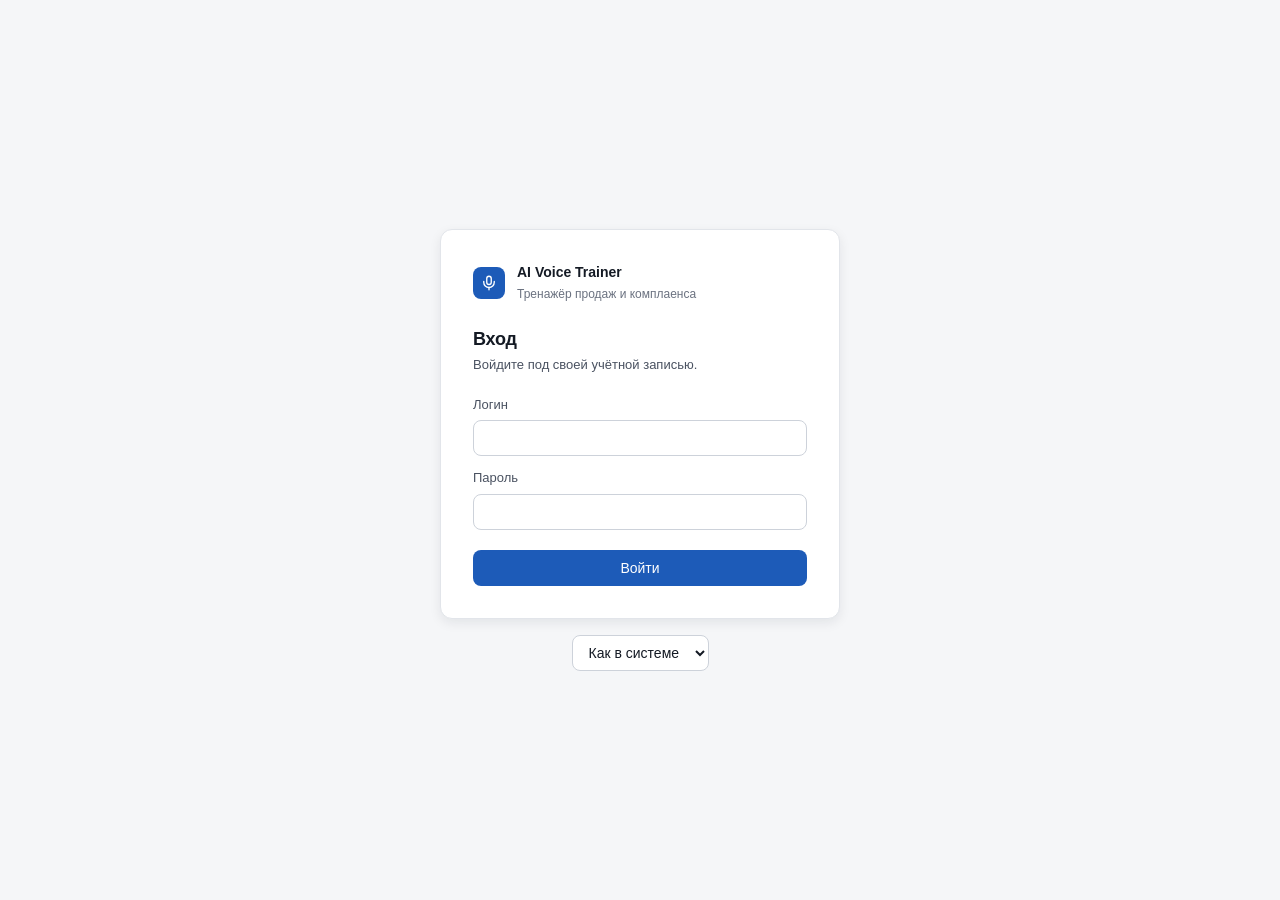
<file: static/login.html>
<!doctype html>
<html lang="ru">
<head>
<meta charset="utf-8" />
<meta name="viewport" content="width=device-width, initial-scale=1" />
<title>Вход — AI Voice Trainer</title>
<link rel="icon" href="/static/favicon.svg" type="image/svg+xml" />
<link rel="stylesheet" href="/static/css/app.css" />
<script src="/static/theme.js"></script>
</head>
<body>
<main class="auth-page">
  <div class="auth-card">
    <div class="auth-brand">
      <span class="brand-mark">
        <svg viewBox="0 0 24 24" fill="none" stroke="currentColor" stroke-width="1.8" stroke-linecap="round" stroke-linejoin="round" aria-hidden="true"><path d="M12 3a3 3 0 0 0-3 3v5a3 3 0 0 0 6 0V6a3 3 0 0 0-3-3Z"/><path d="M19 10v1a7 7 0 0 1-14 0v-1"/><path d="M12 18v3"/></svg>
      </span>
      <span><span class="brand-name">AI Voice Trainer</span><br/><span class="brand-sub">Тренажёр продаж и комплаенса</span></span>
    </div>
    <form id="login-form">
      <h1>Вход</h1>
      <p class="lead small">Войдите под своей учётной записью.</p>
      <label class="field">Логин<input type="text" id="username" autocomplete="username" required /></label>
      <label class="field">Пароль<input type="password" id="password" autocomplete="current-password" required /></label>
      <p id="error" class="error-box hidden" role="alert" aria-live="assertive"></p>
      <button type="submit" class="w-full mt-2" id="login-btn">Войти</button>
    </form>
  </div>
  <div class="auth-footer" id="theme-row"></div>
</main>
<script src="/static/app.js"></script>
<script src="/static/js/ui.js"></script>
<script src="/static/js/pages/login.js"></script>
</body>
</html>
</file>
<file: static/css/app.css>
/* AI Voice Trainer — design system and application shell.
   One stylesheet, no build step. Tokens first, then base, shell, components,
   and the page-level pieces existing screens use. No inline styles anywhere
   (the CSP has no 'unsafe-inline'): use the utility classes at the end. */

/* ------------------------------------------------------------------ tokens */

:root {
  color-scheme: light;

  /* surfaces */
  --color-bg: #f5f6f8;
  --color-surface: #ffffff;
  --color-surface-muted: #f0f2f5;
  --color-sidebar: #fbfbfc;
  --color-hover: rgba(17, 24, 39, 0.045);
  --color-selected: #e8effa;

  /* text */
  --color-text: #141a24;
  --color-text-secondary: #4a5261;
  --color-text-tertiary: #6b7280;
  --color-text-inverse: #ffffff;

  /* lines */
  --color-border: #e2e5ea;
  --color-border-strong: #cdd2da;

  /* brand / interactive */
  --color-accent: #1d5bb8;
  --color-accent-hover: #174b99;
  --color-accent-soft: #e8effa;
  --color-focus: #2f6fd6;

  /* semantic */
  --color-success: #157a3c;
  --color-success-bg: #e7f4ec;
  --color-warning: #9a5b00;
  --color-warning-bg: #fdf3e1;
  --color-danger: #b4232a;
  --color-danger-bg: #fcebec;
  --color-info: #1d5bb8;
  --color-info-bg: #e8effa;
  --color-neutral-bg: #eef0f3;

  /* data viz */
  --color-series-1: #2f6fd6;
  --color-track: #e9ecf0;
  --color-client: #157a3c;

  /* typography */
  --font-sans: -apple-system, BlinkMacSystemFont, "Segoe UI", Roboto, "Helvetica Neue", Arial, "Noto Sans", sans-serif;
  --font-mono: ui-monospace, SFMono-Regular, Menlo, Consolas, "Liberation Mono", monospace;
  --text-xs: 0.75rem;    /* 12 */
  --text-sm: 0.8125rem;  /* 13 */
  --text-base: 0.875rem; /* 14 */
  --text-md: 1rem;       /* 16 */
  --text-lg: 1.125rem;   /* 18 */
  --text-xl: 1.375rem;   /* 22 */
  --text-kpi: 1.625rem;  /* 26 */
  --leading: 1.5;
  --weight-medium: 500;
  --weight-semibold: 600;

  /* spacing (4px scale) */
  --space-1: 4px;
  --space-2: 8px;
  --space-3: 12px;
  --space-4: 16px;
  --space-5: 20px;
  --space-6: 24px;
  --space-8: 32px;

  /* shape */
  --radius-sm: 6px;
  --radius-md: 8px;
  --radius-lg: 12px;
  --radius-full: 999px;
  --shadow-sm: 0 1px 2px rgba(17, 24, 39, 0.05);
  --shadow-md: 0 4px 12px rgba(17, 24, 39, 0.08);
  --shadow-lg: 0 12px 32px rgba(17, 24, 39, 0.16);
  --focus-ring: 0 0 0 3px rgba(47, 111, 214, 0.35);

  /* layout */
  --sidebar-width: 248px;
  --header-height: 64px;
  --content-max: 1200px;
  --content-narrow: 860px;
}

@media (prefers-color-scheme: dark) {
  :root:not([data-theme="light"]) {
    color-scheme: dark;
    --color-bg: #0f1115;
    --color-surface: #171a20;
    --color-surface-muted: #1d2128;
    --color-sidebar: #13161b;
    --color-hover: rgba(255, 255, 255, 0.05);
    --color-selected: #1d2a3d;
    --color-text: #e7e9ec;
    --color-text-secondary: #aab1bc;
    --color-text-tertiary: #8b929d;
    --color-border: #2a2f37;
    --color-border-strong: #3a404a;
    --color-accent: #5b9cf2;
    --color-accent-hover: #7aaff5;
    --color-accent-soft: #1d2a3d;
    --color-text-inverse: #0b1324; /* dark text on the light-blue accent: 6.6:1 */
    --color-focus: #7aaff5;
    --color-success: #52c483;
    --color-success-bg: rgba(82, 196, 131, 0.12);
    --color-warning: #e3a648;
    --color-warning-bg: rgba(227, 166, 72, 0.12);
    --color-danger: #f0767c;
    --color-danger-bg: rgba(240, 118, 124, 0.12);
    --color-info: #5b9cf2;
    --color-info-bg: rgba(91, 156, 242, 0.12);
    --color-neutral-bg: #232830;
    --color-series-1: #5b9cf2;
    --color-track: #2a2f37;
    --color-client: #52c483;
    --shadow-md: 0 4px 12px rgba(0, 0, 0, 0.4);
    --shadow-lg: 0 12px 32px rgba(0, 0, 0, 0.55);
  }
}
:root[data-theme="dark"] {
  color-scheme: dark;
  --color-bg: #0f1115;
  --color-surface: #171a20;
  --color-surface-muted: #1d2128;
  --color-sidebar: #13161b;
  --color-hover: rgba(255, 255, 255, 0.05);
  --color-selected: #1d2a3d;
  --color-text: #e7e9ec;
  --color-text-secondary: #aab1bc;
  --color-text-tertiary: #8b929d;
  --color-border: #2a2f37;
  --color-border-strong: #3a404a;
  --color-accent: #5b9cf2;
  --color-accent-hover: #7aaff5;
  --color-accent-soft: #1d2a3d;
  --color-text-inverse: #0b1324; /* dark text on the light-blue accent: 6.6:1 */
  --color-focus: #7aaff5;
  --color-success: #52c483;
  --color-success-bg: rgba(82, 196, 131, 0.12);
  --color-warning: #e3a648;
  --color-warning-bg: rgba(227, 166, 72, 0.12);
  --color-danger: #f0767c;
  --color-danger-bg: rgba(240, 118, 124, 0.12);
  --color-info: #5b9cf2;
  --color-info-bg: rgba(91, 156, 242, 0.12);
  --color-neutral-bg: #232830;
  --color-series-1: #5b9cf2;
  --color-track: #2a2f37;
  --color-client: #52c483;
  --shadow-md: 0 4px 12px rgba(0, 0, 0, 0.4);
  --shadow-lg: 0 12px 32px rgba(0, 0, 0, 0.55);
}

/* -------------------------------------------------------------------- base */

*, *::before, *::after { box-sizing: border-box; }
html { -webkit-text-size-adjust: 100%; }
body {
  margin: 0;
  font-family: var(--font-sans);
  font-size: var(--text-base);
  line-height: var(--leading);
  color: var(--color-text);
  background: var(--color-bg);
  -webkit-font-smoothing: antialiased;
}
a { color: var(--color-accent); text-decoration: none; }
a:hover { text-decoration: underline; }
h1, h2, h3 { color: var(--color-text); line-height: 1.3; }
h1 { font-size: var(--text-xl); font-weight: var(--weight-semibold); margin: 0; letter-spacing: -0.01em; }
h2 { font-size: var(--text-md); font-weight: var(--weight-semibold); margin: 0 0 var(--space-3); }
h3 { font-size: var(--text-base); font-weight: var(--weight-semibold); margin: var(--space-5) 0 var(--space-2); }
p { margin: 0 0 var(--space-3); }
code { font-family: var(--font-mono); font-size: 0.92em; }
hr { border: 0; border-top: 1px solid var(--color-border); margin: var(--space-4) 0; }
:focus-visible { outline: 2px solid var(--color-focus); outline-offset: 2px; }
::selection { background: var(--color-accent-soft); }

.skip-link {
  position: absolute; left: var(--space-3); top: -48px; z-index: 100;
  background: var(--color-surface); color: var(--color-text); padding: var(--space-2) var(--space-3);
  border: 1px solid var(--color-border-strong); border-radius: var(--radius-md);
}
.skip-link:focus { top: var(--space-3); }
.sr-only { position: absolute; width: 1px; height: 1px; overflow: hidden; clip: rect(0 0 0 0); white-space: nowrap; }

/* ------------------------------------------------------------------- shell */

.app-shell { display: flex; min-height: 100vh; }

.sidebar {
  position: sticky; top: 0; height: 100vh; flex: 0 0 var(--sidebar-width); width: var(--sidebar-width);
  display: flex; flex-direction: column; gap: var(--space-2);
  background: var(--color-sidebar); border-right: 1px solid var(--color-border);
  padding: var(--space-4) var(--space-3); overflow-y: auto; z-index: 40;
}
.brand { display: flex; align-items: center; gap: var(--space-3); padding: var(--space-1) var(--space-2) var(--space-4); color: var(--color-text); }
.brand:hover { text-decoration: none; }
.brand-mark {
  width: 32px; height: 32px; flex: 0 0 32px; border-radius: var(--radius-md);
  background: var(--color-accent); color: var(--color-text-inverse);
  display: grid; place-items: center;
}
.brand-mark svg { width: 18px; height: 18px; }
.brand-name { font-weight: var(--weight-semibold); font-size: var(--text-base); line-height: 1.2; }
.brand-sub { color: var(--color-text-tertiary); font-size: var(--text-xs); }

.nav-group { display: flex; flex-direction: column; gap: 2px; margin-bottom: var(--space-3); }
.nav-group-label {
  color: var(--color-text-tertiary); font-size: var(--text-xs); font-weight: var(--weight-medium);
  text-transform: uppercase; letter-spacing: 0.06em; padding: var(--space-2) var(--space-3) var(--space-1);
}
.nav-link {
  display: flex; align-items: center; gap: var(--space-3); padding: 7px var(--space-3); border-radius: var(--radius-md);
  color: var(--color-text-secondary); font-weight: var(--weight-medium);
}
.nav-link:hover { background: var(--color-hover); color: var(--color-text); text-decoration: none; }
.nav-link[aria-current="page"] { background: var(--color-selected); color: var(--color-accent); }
.nav-link svg { width: 18px; height: 18px; flex: 0 0 18px; }

.sidebar-footer { margin-top: auto; border-top: 1px solid var(--color-border); padding-top: var(--space-3); display: flex; flex-direction: column; gap: var(--space-3); }
.user-card { display: flex; align-items: center; gap: var(--space-3); padding: 0 var(--space-2); min-width: 0; }
.avatar {
  width: 32px; height: 32px; flex: 0 0 32px; border-radius: var(--radius-full);
  background: var(--color-accent-soft); color: var(--color-accent);
  display: grid; place-items: center; font-size: var(--text-xs); font-weight: var(--weight-semibold);
}
.user-text { flex: 1; min-width: 0; }
.user-name { font-weight: var(--weight-medium); white-space: nowrap; overflow: hidden; text-overflow: ellipsis; }
.user-meta { color: var(--color-text-tertiary); font-size: var(--text-xs); white-space: nowrap; overflow: hidden; text-overflow: ellipsis; }
.sidebar-actions { display: flex; flex-direction: column; gap: var(--space-2); padding: 0 var(--space-2); }
.sidebar-actions select, .sidebar-actions button { width: 100%; }

.app-main { flex: 1; min-width: 0; display: flex; flex-direction: column; }
.app-header {
  display: flex; align-items: center; gap: var(--space-4); min-height: var(--header-height);
  padding: var(--space-3) var(--space-8); background: var(--color-surface); border-bottom: 1px solid var(--color-border);
  position: sticky; top: 0; z-index: 30;
}
.app-header-titles { min-width: 0; flex: 1; }
.page-subtitle { margin: 2px 0 0; color: var(--color-text-tertiary); font-size: var(--text-sm); }
.app-header-actions { display: flex; align-items: center; gap: var(--space-2); flex-wrap: wrap; }
.menu-toggle { display: none; }

.app-content { flex: 1; padding: var(--space-6) var(--space-8) var(--space-8); }

.page { max-width: var(--content-max); margin: 0 auto; display: flex; flex-direction: column; gap: var(--space-4); }
.page.narrow { max-width: var(--content-narrow); }

.sidebar-backdrop { display: none; }

@media (max-width: 1024px) {
  .sidebar {
    position: fixed; left: 0; top: 0; bottom: 0; transform: translateX(-100%);
    transition: transform 0.18s ease; box-shadow: var(--shadow-lg);
  }
  .app-shell.nav-open .sidebar { transform: none; }
  .app-shell.nav-open .sidebar-backdrop {
    display: block; position: fixed; inset: 0; background: rgba(15, 17, 21, 0.35); z-index: 35;
  }
  .menu-toggle { display: inline-flex; }
  .app-header { padding: var(--space-3) var(--space-4); }
  .app-content { padding: var(--space-4); }
}
@media (prefers-reduced-motion: reduce) {
  .sidebar { transition: none; }
}

/* ----------------------------------------------------------------- buttons */

button, .btn {
  display: inline-flex; align-items: center; justify-content: center; gap: var(--space-2);
  min-height: 36px; padding: 0 var(--space-4); border-radius: var(--radius-md);
  border: 1px solid transparent; background: var(--color-accent); color: var(--color-text-inverse);
  font: inherit; font-weight: var(--weight-medium); line-height: 1; cursor: pointer; white-space: nowrap;
  text-decoration: none; transition: background 0.12s ease, border-color 0.12s ease;
}
button:hover, .btn:hover { background: var(--color-accent-hover); text-decoration: none; }
button:focus-visible, .btn:focus-visible { outline: none; box-shadow: var(--focus-ring); }
button:disabled, .btn[aria-disabled="true"] { opacity: 0.5; cursor: not-allowed; }
button.secondary, .btn.secondary { background: var(--color-surface); border-color: var(--color-border-strong); color: var(--color-text); }
button.secondary:hover, .btn.secondary:hover { background: var(--color-surface-muted); }
button.danger, .btn.danger { background: var(--color-danger); color: var(--color-text-inverse); }
button.danger:hover { filter: brightness(0.94); }
button.ghost, .btn.ghost { background: transparent; color: var(--color-text-secondary); }
button.ghost:hover, .btn.ghost:hover { background: var(--color-hover); color: var(--color-text); }
button svg, .btn svg { width: 16px; height: 16px; flex: 0 0 16px; }
button.small, .btn.small { min-height: 30px; padding: 0 var(--space-3); font-size: var(--text-sm); }
button.icon-button { width: 36px; padding: 0; }
button.icon-button svg { width: 18px; height: 18px; }
/* Button that behaves like a link (in-page action, not navigation). */
button.link {
  min-height: 0; padding: 0; border: 0; background: none; color: var(--color-accent);
  font-weight: var(--weight-medium); text-align: left; white-space: normal; line-height: var(--leading);
}
button.link:hover { background: none; text-decoration: underline; }
.is-loading { position: relative; color: transparent !important; pointer-events: none; }
.is-loading::after {
  content: ""; position: absolute; width: 16px; height: 16px; border-radius: 50%;
  border: 2px solid var(--color-text-inverse); border-right-color: transparent; animation: spin 0.7s linear infinite;
}
.secondary.is-loading::after, .ghost.is-loading::after { border-color: var(--color-text-secondary); border-right-color: transparent; }

/* ------------------------------------------------------------------- forms */

input[type=text], input[type=password], input[type=number], input[type=search], select, textarea {
  min-height: 36px; padding: 7px var(--space-3); border-radius: var(--radius-md);
  border: 1px solid var(--color-border-strong); background: var(--color-surface); color: var(--color-text);
  font: inherit; max-width: 100%;
}
input:focus, select:focus, textarea:focus { outline: none; border-color: var(--color-focus); box-shadow: var(--focus-ring); }
input:disabled, select:disabled, textarea:disabled { background: var(--color-surface-muted); color: var(--color-text-tertiary); cursor: not-allowed; }
input[readonly], textarea[readonly] { background: var(--color-surface-muted); }
input[type=checkbox] { width: 16px; height: 16px; accent-color: var(--color-accent); }
textarea { width: 100%; min-height: 88px; line-height: var(--leading); resize: vertical; }
textarea.code { font-family: var(--font-mono); font-size: var(--text-sm); min-height: 360px; }
textarea.code.compact { min-height: 220px; }
label.field {
  display: flex; flex-direction: column; gap: 6px; margin-bottom: var(--space-3);
  font-size: var(--text-sm); font-weight: var(--weight-medium); color: var(--color-text-secondary);
}
label.field > input, label.field > select, label.field > textarea { font-weight: 400; color: var(--color-text); }
.field-help { color: var(--color-text-tertiary); font-size: var(--text-xs); font-weight: 400; }
.field-error { color: var(--color-danger); font-size: var(--text-xs); }
.checkbox-row { display: inline-flex; align-items: center; gap: var(--space-2); font-size: var(--text-sm); }

/* ------------------------------------------------------------ cards, panels */

.panel, .card {
  background: var(--color-surface); border: 1px solid var(--color-border); border-radius: var(--radius-lg);
  padding: var(--space-5); min-width: 0; box-shadow: var(--shadow-sm);
}
.card { padding: var(--space-4); display: flex; flex-direction: column; gap: var(--space-2); }
.card .title { font-weight: var(--weight-semibold); }
.card-actionable:hover { border-color: var(--color-border-strong); }
.section-head { display: flex; align-items: center; gap: var(--space-3); flex-wrap: wrap; margin-bottom: var(--space-3); }
.section-head h2 { margin: 0; }
/* Toolbar selects size to their content but never to a long option's full width. */
.section-head select, .app-header-actions select { max-width: 240px; text-overflow: ellipsis; }
.cards { display: grid; gap: var(--space-3); grid-template-columns: repeat(auto-fill, minmax(260px, 1fr)); }
.grid { display: grid; gap: var(--space-4); grid-template-columns: repeat(auto-fit, minmax(340px, 1fr)); }
.grid > * { min-width: 0; }

.kpis { display: grid; gap: var(--space-3); grid-template-columns: repeat(auto-fit, minmax(170px, 1fr)); }
.kpi { background: var(--color-surface); border: 1px solid var(--color-border); border-radius: var(--radius-lg); padding: var(--space-4); box-shadow: var(--shadow-sm); }
.kpi .label { color: var(--color-text-secondary); font-size: var(--text-sm); }
.kpi .value { font-size: var(--text-kpi); font-weight: var(--weight-semibold); font-variant-numeric: tabular-nums; margin: var(--space-1) 0; }
.kpi .sub { color: var(--color-text-tertiary); font-size: var(--text-xs); }

/* ------------------------------------------------------------------ badges */

.chip, .badge {
  display: inline-flex; align-items: center; gap: 5px; padding: 2px var(--space-2); border-radius: var(--radius-full);
  font-size: var(--text-xs); font-weight: var(--weight-medium); line-height: 1.5; white-space: nowrap;
  background: var(--color-neutral-bg); color: var(--color-text-secondary); border: 1px solid transparent;
}
.chip::before, .badge::before { content: ""; width: 6px; height: 6px; border-radius: 50%; background: currentColor; opacity: 0.8; }
.chip.topic::before, .badge.plain::before { display: none; }
.chip.draft { background: var(--color-neutral-bg); color: var(--color-text-secondary); }
.chip.approved, .badge.warning { background: var(--color-warning-bg); color: var(--color-warning); }
.chip.published, .badge.success, .badge.active { background: var(--color-success-bg); color: var(--color-success); }
.chip.archived { background: transparent; border-color: var(--color-border); color: var(--color-text-tertiary); }
.chip.archived::before { background: transparent; border: 1px solid currentColor; }
.badge.error { background: var(--color-danger-bg); color: var(--color-danger); }
.badge.info, .chip.topic { background: var(--color-info-bg); color: var(--color-info); white-space: normal; }
.chip.easy { background: var(--color-success-bg); color: var(--color-success); }
.chip.medium { background: var(--color-warning-bg); color: var(--color-warning); }
.chip.hard { background: var(--color-danger-bg); color: var(--color-danger); }
.role-badge { background: var(--color-accent-soft); color: var(--color-accent); }
.role-badge::before { display: none; }

/* ------------------------------------------------------------------ tables */

.table-wrap { overflow-x: auto; border: 1px solid var(--color-border); border-radius: var(--radius-md); }
.panel .table-wrap { margin: 0 calc(-1 * var(--space-1)); border: 0; border-radius: 0; }
table { width: 100%; border-collapse: collapse; font-size: var(--text-base); }
th {
  text-align: left; color: var(--color-text-secondary); font-size: var(--text-xs); font-weight: var(--weight-semibold);
  text-transform: uppercase; letter-spacing: 0.04em; padding: var(--space-2) var(--space-3);
  border-bottom: 1px solid var(--color-border); background: var(--color-surface); white-space: nowrap;
}
td { padding: var(--space-3); border-bottom: 1px solid var(--color-border); vertical-align: top; }
tr:last-child td { border-bottom: 0; }
tbody tr:hover td, table tr:hover td { background: var(--color-hover); }
tr.muted td { color: var(--color-text-tertiary); }
td.num, th.num { text-align: right; font-variant-numeric: tabular-nums; }
td .muted { font-size: var(--text-sm); }

/* ---------------------------------------------------------------- feedback */

.alert, .error-box, .note-box, .critical-box {
  display: block; padding: var(--space-3) var(--space-4); border-radius: var(--radius-md);
  border: 1px solid transparent; border-left-width: 3px; font-size: var(--text-base);
}
.error-box, .alert.error, .critical-box { background: var(--color-danger-bg); border-color: var(--color-danger); color: var(--color-text); }
.note-box, .alert.warning { background: var(--color-warning-bg); border-color: var(--color-warning); color: var(--color-text); }
.alert.info { background: var(--color-info-bg); border-color: var(--color-info); }
.alert.success { background: var(--color-success-bg); border-color: var(--color-success); }
.critical-box { margin: var(--space-2) 0; }
.flag-text { color: var(--color-danger); font-weight: var(--weight-semibold); }

.state {
  display: flex; flex-direction: column; align-items: center; justify-content: center; gap: var(--space-2);
  padding: var(--space-8) var(--space-4); text-align: center; color: var(--color-text-secondary);
}
.state-title { color: var(--color-text); font-weight: var(--weight-semibold); }
.state.error .state-title { color: var(--color-danger); }
.spinner {
  width: 20px; height: 20px; border-radius: 50%;
  border: 2px solid var(--color-border-strong); border-right-color: var(--color-accent); animation: spin 0.7s linear infinite;
}
@keyframes spin { to { transform: rotate(360deg); } }
@media (prefers-reduced-motion: reduce) { .spinner, .is-loading::after { animation-duration: 2s; } }

.toast-region { position: fixed; right: var(--space-5); bottom: var(--space-5); z-index: 200; display: flex; flex-direction: column; gap: var(--space-2); max-width: min(420px, calc(100vw - 32px)); }
.toast {
  display: flex; align-items: flex-start; gap: var(--space-3); padding: var(--space-3) var(--space-4);
  background: var(--color-surface); color: var(--color-text); border: 1px solid var(--color-border);
  border-left: 3px solid var(--color-info); border-radius: var(--radius-md); box-shadow: var(--shadow-md);
}
.toast.success { border-left-color: var(--color-success); }
.toast.error { border-left-color: var(--color-danger); }
.toast-text { flex: 1; }
.toast button { min-height: 24px; }

/* ------------------------------------------------------------------ dialog */

dialog {
  width: min(880px, 94vw); max-height: 90vh; padding: var(--space-6);
  border: 1px solid var(--color-border); border-radius: var(--radius-lg);
  background: var(--color-surface); color: var(--color-text); box-shadow: var(--shadow-lg);
}
dialog::backdrop { background: rgba(15, 17, 21, 0.45); }
.dialog-head { display: flex; align-items: center; gap: var(--space-3); margin-bottom: var(--space-2); }
.dialog-head h2 { margin: 0; flex: 1; }
.dialog-actions { display: flex; gap: var(--space-2); flex-wrap: wrap; margin-top: var(--space-4); }

/* -------------------------------------------------------------------- tabs */

.tabs { display: flex; gap: var(--space-1); border-bottom: 1px solid var(--color-border); flex-wrap: wrap; }
.tabs button { background: transparent; color: var(--color-text-secondary); border: 0; border-bottom: 2px solid transparent; border-radius: 0; }
.tabs button.active { color: var(--color-text); border-bottom-color: var(--color-accent); }

/* -------------------------------------------------- training / conversation */

#chat { min-height: 280px; max-height: 55vh; overflow-y: auto; display: flex; flex-direction: column; gap: var(--space-3); }
#chat.chat-full { max-height: none; min-height: 0; }
.bubble { max-width: 78%; padding: 10px 14px; border-radius: 14px; line-height: 1.45; white-space: pre-wrap; }
.bubble.manager { align-self: flex-end; background: var(--color-accent); color: var(--color-text-inverse); border-bottom-right-radius: 4px; }
.bubble.ai_client { align-self: flex-start; background: var(--color-surface-muted); border: 1px solid var(--color-border); border-bottom-left-radius: 4px; }
.bubble.system { align-self: center; color: var(--color-text-tertiary); font-size: var(--text-sm); max-width: 92%; text-align: center; }
.bubble .meta { display: block; font-size: var(--text-xs); opacity: 0.75; margin-top: 4px; }
.bubble .retry { margin-left: var(--space-2); }
#processing { font-size: var(--text-sm); color: var(--color-text-secondary); }
.composer { display: flex; gap: var(--space-2); align-items: center; flex-wrap: wrap; }
.composer input[type=text] { flex: 1; min-width: 200px; }
.context-meta { display: grid; gap: var(--space-1) var(--space-4); grid-template-columns: repeat(auto-fill, minmax(220px, 1fr)); margin-top: var(--space-3); font-size: var(--text-sm); }

/* ------------------------------------------------------------------ result */

.score-total { font-size: 2.25rem; font-weight: var(--weight-semibold); font-variant-numeric: tabular-nums; margin: var(--space-2) 0; }
.score-total.low { color: var(--color-danger); }
.score-total.high { color: var(--color-success); }
.criterion { border-bottom: 1px solid var(--color-border); padding: var(--space-3) 0; }
.criterion:last-child { border-bottom: none; }
.criterion-head { display: flex; justify-content: space-between; gap: var(--space-3); font-weight: var(--weight-semibold); }
.criterion-reason { color: var(--color-text-secondary); font-size: var(--text-sm); margin-top: var(--space-1); }
.criterion-quote { font-style: italic; font-size: var(--text-sm); margin-top: var(--space-1); border-left: 3px solid var(--color-accent); padding-left: var(--space-2); }
.better-example { font-size: var(--text-sm); margin: var(--space-2) 0; }
.better-example .was::before { content: "Было: "; font-weight: var(--weight-semibold); color: var(--color-danger); }
.better-example .better::before { content: "Лучше: "; font-weight: var(--weight-semibold); color: var(--color-success); }
.claim-row { font-size: var(--text-sm); padding: 6px 0; border-bottom: 1px dotted var(--color-border); }
.verdict-approved { color: var(--color-success); font-weight: var(--weight-semibold); }
.verdict-unapproved { color: var(--color-warning); font-weight: var(--weight-semibold); }
.verdict-forbidden { color: var(--color-danger); font-weight: var(--weight-semibold); }
ul.plain { margin: 0; padding-left: 18px; }
ul.plain li { margin: 2px 0; }

/* --------------------------------------------------------------- dashboard */

.chart-wrap { position: relative; }
.chart-wrap svg { display: block; width: 100%; height: auto; overflow: visible; }
.chart-wrap .grid-line { stroke: var(--color-border); stroke-width: 1; }
.chart-wrap .axis-text { fill: var(--color-text-tertiary); font-size: 11px; }
.chart-wrap .line { fill: none; stroke: var(--color-series-1); stroke-width: 2; }
.chart-wrap .dot { fill: var(--color-series-1); stroke: var(--color-surface); stroke-width: 2; }
.chart-wrap .ref-line { stroke: var(--color-danger); stroke-width: 1; stroke-dasharray: 4 4; }
.chart-wrap .hit { fill: transparent; }
.hbar { display: grid; grid-template-columns: minmax(120px, 38%) 1fr 52px; gap: var(--space-2); align-items: center; padding: 5px 0; font-size: var(--text-sm); }
.hbar .track { height: 8px; background: var(--color-track); border-radius: var(--radius-full); position: relative; overflow: hidden; }
.hbar .fill { display: block; height: 100%; width: 0; background: var(--color-series-1); border-radius: var(--radius-full); }
.hbar .fill.flag { background: var(--color-danger); }
.hbar .val { text-align: right; font-variant-numeric: tabular-nums; }
.tooltip {
  position: fixed; pointer-events: none; z-index: 150; display: none; max-width: 260px;
  background: var(--color-surface); color: var(--color-text); border: 1px solid var(--color-border);
  border-radius: var(--radius-md); padding: 6px 10px; font-size: var(--text-xs); box-shadow: var(--shadow-md);
}
.tooltip.visible { display: block; }

/* ------------------------------------------------------------------- admin */

.weights { display: grid; grid-template-columns: repeat(auto-fill, minmax(230px, 1fr)); gap: 6px var(--space-4); }
.weights label { display: flex; justify-content: space-between; align-items: center; gap: var(--space-2); font-size: var(--text-sm); font-weight: 400; color: var(--color-text); }
.weights label.justify-start { justify-content: flex-start; }
.weights input[type=number] { width: 76px; }
.versions { display: flex; gap: 6px; flex-wrap: wrap; }
.versions button.link { display: inline-flex; }

/* ------------------------------------------------------------------- login */

.auth-page { min-height: 100vh; display: flex; flex-direction: column; align-items: center; justify-content: center; padding: var(--space-6) var(--space-4); }
.auth-card {
  width: 100%; max-width: 400px; background: var(--color-surface); border: 1px solid var(--color-border);
  border-radius: var(--radius-lg); padding: var(--space-8); box-shadow: var(--shadow-md);
}
.auth-brand { display: flex; align-items: center; gap: var(--space-3); margin-bottom: var(--space-6); }
.auth-card h1 { font-size: var(--text-lg); margin-bottom: var(--space-1); }
.auth-card .lead { color: var(--color-text-secondary); margin-bottom: var(--space-5); }
.auth-footer { display: flex; justify-content: center; margin-top: var(--space-4); }

/* --------------------------------------------------------------- utilities */

.hidden { display: none !important; }
.muted { color: var(--color-text-tertiary); }
.small { font-size: var(--text-sm); }
.row { display: flex; gap: var(--space-2); align-items: center; flex-wrap: wrap; }
.spacer { flex: 1; }
.flex-1 { flex: 1; }
.w-full { width: 100%; }
.justify-end { justify-content: flex-end; }
.justify-center { justify-content: center; }
.m-0 { margin: 0; }
.mt-0 { margin-top: 0; }
.mt-1 { margin-top: var(--space-1); }
.mt-2 { margin-top: var(--space-2); }
.mt-3 { margin-top: var(--space-3); }
.mt-4 { margin-top: var(--space-4); }
.mb-2 { margin-bottom: var(--space-2); }
.my-1 { margin-top: var(--space-1); margin-bottom: var(--space-1); }
.section-note { margin: calc(-1 * var(--space-2)) 0 var(--space-3); color: var(--color-text-tertiary); font-size: var(--text-sm); }
.stack { display: flex; flex-direction: column; gap: var(--space-4); }

@media (max-width: 640px) {
  .hbar { grid-template-columns: 1fr 52px; }
  .hbar .track { grid-column: 1 / -1; order: 3; }
  .bubble { max-width: 92%; }
  .grid { grid-template-columns: 1fr; }
  .panel { padding: var(--space-4); }
  .auth-card { padding: var(--space-6); }
}

/* ===================================================== Phase 5A: manager */

/* catalogue */
.card .product { color: var(--color-text-tertiary); font-size: var(--text-sm); }
.card .goal {
  color: var(--color-text-secondary); font-size: var(--text-sm);
  display: -webkit-box; -webkit-line-clamp: 3; -webkit-box-orient: vertical; overflow: hidden;
}
.card .card-footer { margin-top: auto; padding-top: var(--space-2); display: flex; align-items: center; gap: var(--space-2); }
.chip-row { display: flex; flex-wrap: wrap; gap: var(--space-1); }

/* briefing dialog */
.briefing-meta { display: flex; flex-wrap: wrap; align-items: center; gap: var(--space-2); color: var(--color-text-tertiary); font-size: var(--text-sm); }
.briefing-section { margin-top: var(--space-4); }
.briefing-section h3 { margin: 0 0 var(--space-1); font-size: var(--text-sm); color: var(--color-text-secondary); text-transform: uppercase; letter-spacing: 0.04em; }
.briefing-task { font-size: var(--text-md); }
.facts { display: grid; grid-template-columns: max-content 1fr; gap: var(--space-1) var(--space-4); margin: 0; font-size: var(--text-base); }
.facts dt { color: var(--color-text-tertiary); }
.facts dd { margin: 0; }
.difficulty-note { color: var(--color-text-secondary); font-size: var(--text-sm); }

/* live session */
.session-bar { display: flex; align-items: center; gap: var(--space-4); flex-wrap: wrap; }
.client-id { display: flex; align-items: center; gap: var(--space-3); min-width: 0; flex: 1 1 280px; }
.client-id .avatar { width: 40px; height: 40px; flex-basis: 40px; font-size: var(--text-sm); }
.client-name { font-weight: var(--weight-semibold); }
.client-sub { color: var(--color-text-tertiary); font-size: var(--text-sm); }
.session-timer { font-variant-numeric: tabular-nums; font-weight: var(--weight-medium); color: var(--color-text-secondary); display: inline-flex; align-items: center; gap: var(--space-2); }
.session-timer svg { width: 16px; height: 16px; }
details.context > summary { cursor: pointer; font-weight: var(--weight-semibold); list-style: none; display: flex; align-items: center; gap: var(--space-2); }
details.context > summary::-webkit-details-marker { display: none; }
details.context > summary::before { content: "▸"; color: var(--color-text-tertiary); transition: transform 0.12s ease; }
details.context[open] > summary::before { transform: rotate(90deg); }
details.context .context-body { margin-top: var(--space-3); }

#chat.transcript { display: flex; flex-direction: column; gap: 0; min-height: 240px; max-height: 52vh; overflow-y: auto; padding: 0; }
#chat.transcript.chat-full { max-height: none; min-height: 0; }
.turn { display: grid; grid-template-columns: 112px 1fr; gap: var(--space-3); padding: var(--space-3) var(--space-5); border-bottom: 1px solid var(--color-border); scroll-margin-top: 96px; }
.turn:last-child { border-bottom: 0; }
.turn-who { font-size: var(--text-sm); font-weight: var(--weight-semibold); color: var(--color-text-secondary); padding-top: 1px; overflow-wrap: anywhere; }
.turn-manager .turn-who { color: var(--color-accent); }
.turn-text { white-space: pre-wrap; overflow-wrap: anywhere; }
.turn .meta { display: block; color: var(--color-text-tertiary); font-size: var(--text-xs); margin-top: 2px; }
.turn-pending .turn-text { color: var(--color-text-tertiary); }
.turn-system { display: block; text-align: center; color: var(--color-text-tertiary); font-size: var(--text-sm); background: var(--color-surface-muted); }
.turn-system .retry { margin-left: var(--space-2); }
.turn:target { background: var(--color-accent-soft); }
.transcript-empty { padding: var(--space-6) var(--space-5); color: var(--color-text-tertiary); text-align: center; }

.composer-panel { display: flex; flex-direction: column; gap: var(--space-3); }
.voice-state { display: flex; align-items: center; gap: var(--space-2); font-size: var(--text-sm); color: var(--color-text-secondary); min-height: 22px; }
.voice-state .dot { width: 8px; height: 8px; border-radius: 50%; background: var(--color-text-tertiary); flex: 0 0 8px; }
.voice-state[data-state="listening"] .dot { background: var(--color-danger); animation: pulse 1s ease-in-out infinite; }
.voice-state[data-state="transcribing"] .dot, .voice-state[data-state="thinking"] .dot { background: var(--color-warning); animation: pulse 1.2s ease-in-out infinite; }
.voice-state[data-state="speaking"] .dot { background: var(--color-success); animation: pulse 1.2s ease-in-out infinite; }
.voice-state[data-state="ready"] .dot { background: var(--color-success); }
.voice-state[data-state="error"], .voice-state[data-state="mic_denied"] { color: var(--color-danger); }
.voice-state[data-state="error"] .dot, .voice-state[data-state="mic_denied"] .dot { background: var(--color-danger); }
.voice-state[data-state="audio_unavailable"] .dot { background: var(--color-warning); }
@keyframes pulse { 50% { opacity: 0.35; } }
@media (prefers-reduced-motion: reduce) { .voice-state .dot { animation: none !important; } }
#mic-btn[aria-pressed="true"] { background: var(--color-danger); }
.finish-row { display: flex; align-items: center; gap: var(--space-3); flex-wrap: wrap; }

/* scoring */
.steps { list-style: none; margin: 0; padding: 0; display: flex; flex-direction: column; gap: var(--space-3); }
.step { display: flex; align-items: flex-start; gap: var(--space-3); color: var(--color-text-tertiary); }
.step .step-icon { width: 22px; height: 22px; flex: 0 0 22px; border-radius: 50%; border: 2px solid var(--color-border-strong); display: grid; place-items: center; font-size: 12px; }
.step[data-state="done"] { color: var(--color-text); }
.step[data-state="done"] .step-icon { border-color: var(--color-success); background: var(--color-success); color: var(--color-text-inverse); }
.step[data-state="active"] { color: var(--color-text); font-weight: var(--weight-medium); }
.step[data-state="active"] .step-icon { border-color: var(--color-accent); border-right-color: transparent; animation: spin 0.9s linear infinite; }
.step[data-state="error"] { color: var(--color-danger); }
.step[data-state="error"] .step-icon { border-color: var(--color-danger); color: var(--color-danger); }
.step-note { display: block; color: var(--color-text-tertiary); font-size: var(--text-sm); font-weight: 400; }

/* result */
.result-hero { display: grid; grid-template-columns: auto 1fr; gap: var(--space-6); align-items: start; }
.score-block { min-width: 140px; }
.score-value { font-size: 2.75rem; font-weight: var(--weight-semibold); line-height: 1; font-variant-numeric: tabular-nums; }
.score-value small { font-size: var(--text-md); color: var(--color-text-tertiary); font-weight: var(--weight-medium); }
.score-value.low { color: var(--color-danger); }
.score-value.high { color: var(--color-success); }
.meter { height: 8px; background: var(--color-track); border-radius: var(--radius-full); overflow: hidden; margin-top: var(--space-2); }
.meter-fill { display: block; height: 100%; width: 0; background: var(--color-series-1); border-radius: var(--radius-full); }
.meter-fill.low { background: var(--color-danger); }
.takeaway { font-size: var(--text-md); line-height: 1.55; margin: 0 0 var(--space-3); }
.next-skill { display: inline-flex; align-items: center; gap: var(--space-2); font-size: var(--text-sm); }
.result-section { margin-top: var(--space-6); }
.result-section > h3 { margin: 0 0 var(--space-3); font-size: var(--text-md); }
.issue { border: 1px solid var(--color-border); border-left: 3px solid var(--color-danger); border-radius: var(--radius-md); padding: var(--space-3) var(--space-4); margin-bottom: var(--space-2); background: var(--color-surface); }
.issue-title { font-weight: var(--weight-semibold); }
.issue-quote { margin: var(--space-1) 0; font-style: italic; }
.issue-text { color: var(--color-text-secondary); font-size: var(--text-sm); }
.feedback-list { margin: 0; padding-left: 18px; }
.feedback-list li { margin: var(--space-1) 0; }
.compare { display: grid; grid-template-columns: 1fr 1fr; gap: var(--space-2) var(--space-4); padding: var(--space-3) 0; border-bottom: 1px solid var(--color-border); }
.compare:last-child { border-bottom: 0; }
.compare-label { display: block; font-size: var(--text-xs); font-weight: var(--weight-semibold); text-transform: uppercase; letter-spacing: 0.04em; margin-bottom: 2px; }
.compare .was .compare-label { color: var(--color-danger); }
.compare .better .compare-label { color: var(--color-success); }
.claim-group { margin-bottom: var(--space-4); }
.claim-group h4 { margin: 0 0 var(--space-2); font-size: var(--text-sm); display: flex; align-items: center; gap: var(--space-2); }
.claim { display: grid; grid-template-columns: 96px 1fr; gap: var(--space-3); padding: var(--space-2) 0; border-bottom: 1px dotted var(--color-border); font-size: var(--text-sm); }
.claim:last-child { border-bottom: 0; }
.claim-reason { color: var(--color-text-tertiary); }
.criteria { display: flex; flex-direction: column; }
.criterion-row { display: grid; grid-template-columns: minmax(180px, 32%) 1fr 72px; gap: var(--space-3); align-items: center; padding: var(--space-3) 0; border-bottom: 1px solid var(--color-border); }
.criterion-row:last-child { border-bottom: 0; }
.criterion-name { font-weight: var(--weight-medium); }
.criterion-score { text-align: right; font-variant-numeric: tabular-nums; font-weight: var(--weight-semibold); }
.criterion-detail { grid-column: 1 / -1; color: var(--color-text-secondary); font-size: var(--text-sm); }
.criterion-detail .criterion-quote { margin-top: var(--space-1); }
.result-meta { margin-top: var(--space-6); padding-top: var(--space-3); border-top: 1px solid var(--color-border); color: var(--color-text-tertiary); font-size: var(--text-xs); }

@media (max-width: 760px) {
  .result-hero { grid-template-columns: 1fr; gap: var(--space-3); }
  .compare { grid-template-columns: 1fr; }
  .criterion-row { grid-template-columns: 1fr 64px; }
  .criterion-row .meter { grid-column: 1 / -1; order: 3; }
  .turn { grid-template-columns: 1fr; gap: 2px; padding: var(--space-3) var(--space-4); }
  .claim { grid-template-columns: 1fr; gap: 2px; }
  .facts { grid-template-columns: 1fr; }
}

/* ===================================================== Phase 5B: progress */
.next-practice { display: flex; flex-direction: column; gap: var(--space-3); }
.next-practice .skill { font-size: var(--text-md); font-weight: var(--weight-semibold); }
.source-note { color: var(--color-text-tertiary); font-size: var(--text-sm); }
.onboarding { text-align: center; padding: var(--space-8) var(--space-4); display: flex; flex-direction: column; align-items: center; gap: var(--space-3); }
.onboarding h2 { margin: 0; }
.onboarding p { max-width: 520px; color: var(--color-text-secondary); margin: 0; }
.scope-note { color: var(--color-text-tertiary); font-size: var(--text-sm); margin: 0; }
.skill-tag { margin-left: var(--space-2); }
.status-cell { display: flex; flex-wrap: wrap; gap: var(--space-1); align-items: center; }
.chart-wrap.wide { max-width: 960px; }
/* Narrow screens: each row becomes a labelled card so actions stay reachable. */
@media (max-width: 640px) {
  table.stack-table thead { position: absolute; width: 1px; height: 1px; overflow: hidden; clip: rect(0 0 0 0); }
  table.stack-table, table.stack-table tbody, table.stack-table tr, table.stack-table td { display: block; width: 100%; }
  table.stack-table tr { padding: var(--space-3) 0; border-bottom: 1px solid var(--color-border); }
  table.stack-table td { border: 0; padding: var(--space-1) var(--space-2); text-align: left; }
  table.stack-table td[data-label]::before { content: attr(data-label); display: block; color: var(--color-text-tertiary); font-size: var(--text-xs); text-transform: uppercase; letter-spacing: 0.04em; }
}

/* ===================================================== Phase 7: content editors */
.form-grid { display: grid; gap: 0 var(--space-4); grid-template-columns: repeat(auto-fit, minmax(220px, 1fr)); }
.form-grid > * { min-width: 0; }
.field-label { display: block; font-size: var(--text-sm); font-weight: var(--weight-medium); margin-bottom: var(--space-1); }
.list-field { border: 1px solid var(--color-border); border-radius: var(--radius-md); padding: var(--space-2) var(--space-3) var(--space-3); margin: 0 0 var(--space-3); min-width: 0; }
.list-field legend { font-size: var(--text-sm); font-weight: var(--weight-medium); padding: 0 var(--space-1); }
.list-row { display: flex; gap: var(--space-2); align-items: flex-end; }
.list-row > .field { flex: 1 1 auto; min-width: 0; margin-bottom: var(--space-2); }
.list-row > button { margin-bottom: var(--space-2); flex: 0 0 auto; }
.profile-field, .kb-entry { border: 1px solid var(--color-border); border-radius: var(--radius-md); padding: var(--space-3); margin-bottom: var(--space-3); }
.profile-field > .row, .kb-entry > .row { margin-bottom: var(--space-2); flex-wrap: wrap; gap: var(--space-2); }
.kb-entry.needs-review { border-color: var(--color-danger); border-left-width: 4px; }
.review-controls { border-top: 1px dashed var(--color-border); padding-top: var(--space-2); margin-top: var(--space-2); }
.blocker-box { background: var(--color-danger-bg); border: 1px solid var(--color-danger); border-radius: var(--radius-md); padding: var(--space-3); margin-bottom: var(--space-3); }
.blocker-box ul { margin: var(--space-2) 0; }
.editor-actions { flex-wrap: wrap; gap: var(--space-2); margin-top: var(--space-2); }
.danger-text { color: var(--color-danger); }
.code-view { white-space: pre-wrap; word-break: break-word; font-family: var(--font-mono); font-size: var(--text-sm); max-height: 480px; overflow: auto; margin: var(--space-2) 0 0; }
.version-chip { display: inline-flex; align-items: center; gap: var(--space-1); margin: 2px var(--space-2) 2px 0; }
.current-row td { background: var(--color-surface-muted); }
.readonly-fields { margin: 0; }
.readonly-fields code { word-break: break-word; }
.confirm-body { margin: var(--space-2) 0 var(--space-3); max-width: 560px; }
.draft-note { border-left: 4px solid var(--color-danger); }
div.field { display: flex; flex-direction: column; gap: 6px; margin-bottom: var(--space-3); min-width: 0; }
div.field > label:not(.checkbox-row), div.field > .field-label { font-size: var(--text-sm); font-weight: var(--weight-medium); color: var(--color-text-secondary); margin: 0; }
div.field code { word-break: break-word; }
.weights .checkbox-row { justify-content: flex-start; }

/* ===================================================== Phase 8: admin */
.filters { align-items: end; }
.users-grid { grid-template-columns: minmax(0, 2fr) minmax(280px, 1fr); }
@media (max-width: 900px) { .users-grid { grid-template-columns: 1fr; } }
</file>
